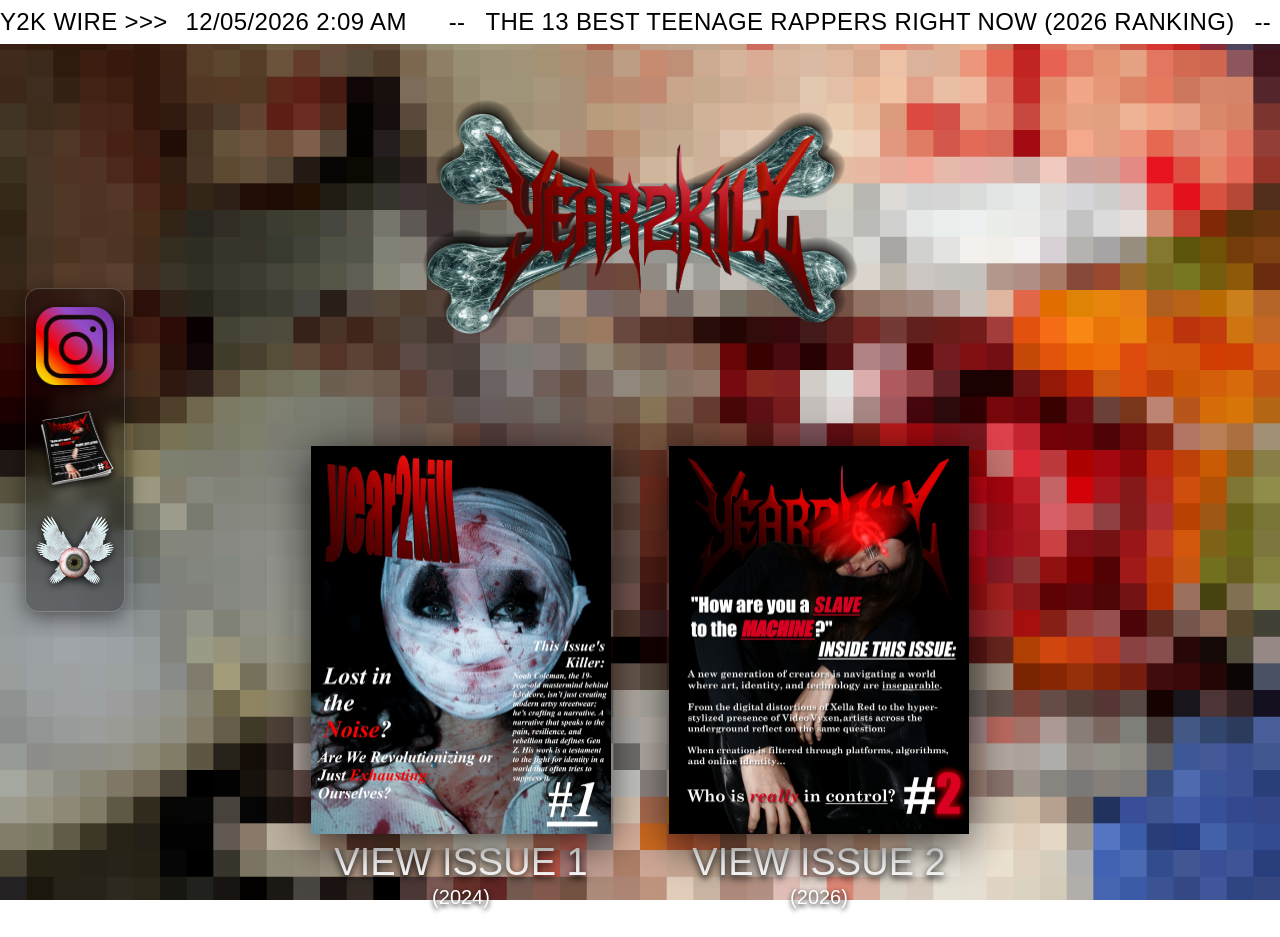
<file: index.html>
<!DOCTYPE html>
<html lang="en">
<head>
<meta charset="UTF-8">
<meta name="viewport" content="width=device-width,initial-scale=1,viewport-fit=cover">
<title>YEAR2KILL</title>
<link rel="icon" type="image/png" href="Y2K2.png">
<style>
*{box-sizing:border-box}html,body{margin:0;min-height:100%;font-family:Arial,Helvetica,sans-serif}body{background:url("Gore.png") no-repeat center center fixed;background-size:cover;min-height:100dvh;overflow:hidden}.y2k-wire{position:fixed;top:0;left:0;width:100%;height:44px;background:#fff;overflow:hidden;white-space:nowrap;z-index:50}.wire-track{height:100%;display:flex;align-items:center;width:max-content;will-change:transform;animation:wire-scroll 60s linear infinite}.wire-copy{display:inline-flex;align-items:center;flex-shrink:0}.wire-brand,.wire-time,.wire-story,.wire-separator{font-family:Impact,Haettenschweiler,"Arial Narrow Bold",sans-serif;font-size:24px;line-height:44px;color:#000;text-transform:uppercase;letter-spacing:.35px}.wire-brand{margin-right:18px}.wire-time{margin-right:22px}.wire-story{color:#000;text-decoration:none}.wire-story:hover{text-decoration:underline}.wire-separator{margin:0 20px}@keyframes wire-scroll{from{transform:translateX(-50%)}to{transform:translateX(0)}}.y2k-wire:hover .wire-track{animation-play-state:paused}@keyframes float{0%,100%{transform:translateY(0)}50%{transform:translateY(-15px)}}.home{min-height:100dvh;padding-top:66px;display:flex;flex-direction:column;align-items:center}.logo-wrap{height:210px;display:flex;align-items:flex-start;justify-content:center;padding-top:18px}.logo{width:520px;max-width:80vw;height:auto;animation:float 3s ease-in-out infinite;display:block;margin:0 auto}.sidebar{position:fixed;left:25px;top:50%;transform:translateY(-50%);width:100px;padding:18px 10px;background:rgba(0,0,0,.35);backdrop-filter:blur(6px);-webkit-backdrop-filter:blur(6px);border:1px solid rgba(255,255,255,.20);border-radius:14px;box-shadow:0 6px 20px rgba(0,0,0,.45);z-index:20}.nav{display:flex;flex-direction:column;align-items:center;gap:20px}.nav img{width:78px;height:78px;object-fit:contain;filter:drop-shadow(0 2px 4px rgba(0,0,0,.85));transition:.2s transform ease}.nav img:hover{transform:scale(1.08)}.issue-shelf{display:flex;justify-content:center;align-items:flex-start;gap:58px;margin-top:170px;padding:0 130px 28px}.issue-card{border:0;background:none;padding:0;color:#fff;display:flex;flex-direction:column;align-items:center;cursor:pointer;text-decoration:none}.issue-card img{width:min(300px,25vw);max-height:46vh;object-fit:contain;display:block;filter:drop-shadow(0 10px 22px rgba(0,0,0,.72));transition:.18s transform ease,.18s filter ease}.issue-card:hover img,.issue-card:focus-visible img{transform:translateY(-4px) scale(1.015);filter:drop-shadow(0 14px 28px rgba(0,0,0,.84))}.issue-title{margin-top:10px;font-family:Impact,Haettenschweiler,"Arial Narrow Bold",sans-serif;font-size:38px;line-height:.95;text-shadow:0 3px 7px #000}.issue-year{margin-top:6px;font-family:Impact,Haettenschweiler,"Arial Narrow Bold",sans-serif;font-size:20px;text-shadow:0 2px 5px #000}
.reader-modal{position:fixed;inset:0;z-index:100;display:none;align-items:center;justify-content:center;background:rgba(0,0,0,.75);opacity:0;transition:opacity 180ms ease}.reader-modal.open{display:flex}.reader-modal.visible{opacity:1}.reader-ui{width:100%;height:100%;display:grid;grid-template-rows:52px minmax(0,1fr) 58px;position:relative}.reader-top{display:flex;align-items:center;justify-content:flex-end;padding:6px 14px}.close-btn{width:44px;height:44px;border:0;background:rgba(0,0,0,.28);color:#fff;font:36px/1 Arial;cursor:pointer;border-radius:50%}.reader-stage{display:flex;align-items:center;justify-content:center;min-height:0;padding:4px 18px}.pages{display:flex;justify-content:center;align-items:center;max-width:94vw;max-height:calc(100dvh - 122px);filter:drop-shadow(0 18px 32px rgba(0,0,0,.58));transition:opacity 190ms ease,transform 190ms ease}.pages.changing{opacity:0;transform:translateX(var(--shift,0))}.page-wrap{position:relative;display:flex;align-items:center;justify-content:center;background:#111;overflow:hidden;line-height:0;isolation:isolate}.page-wrap.hidden{display:none}.page{display:block;background:transparent!important;border:0!important;outline:0!important;box-shadow:none!important;object-fit:contain;height:min(78dvh,calc(47vw * 11 / 8.5));width:auto;max-width:47vw;aspect-ratio:8.5/11;transform:translateZ(0)}.page.right{border:0!important}.page-error{position:absolute;inset:0;display:none;align-items:center;justify-content:center;text-align:center;padding:24px;background:#111;color:#fff;font:700 13px/1.4 Arial;letter-spacing:.8px}.page-wrap.error .page{visibility:hidden}.page-wrap.error .page-error{display:flex}.reader-controls{display:flex;justify-content:center;align-items:center;gap:10px;color:#fff;padding:0 12px}.reader-controls button{border:1px solid rgba(255,255,255,.35);background:rgba(0,0,0,.38);color:#fff;padding:9px 14px;cursor:pointer;font-weight:700}.reader-controls button:disabled{opacity:.35;cursor:default}.counter{min-width:110px;text-align:center;font:700 11px Arial;letter-spacing:1.1px}body.reader-open{overflow:hidden}body.reader-open .wire-track,body.reader-open .logo{animation-play-state:paused}
@media(max-width:700px){body{overflow:auto;background-attachment:scroll}.y2k-wire{height:38px}.wire-brand,.wire-time,.wire-story,.wire-separator{font-size:20px;line-height:38px}.wire-separator{margin:0 14px}.home{padding-top:52px;min-height:100dvh}.logo-wrap{height:138px;padding-top:10px}.logo{width:300px;max-width:72vw}.issue-shelf{width:100%;display:grid;grid-template-columns:minmax(0,1fr) minmax(0,1fr);gap:12px;padding:0 12px;margin-top:32px;align-items:start}.issue-card{min-width:0;width:100%}.issue-card img{width:100%;max-width:100%;max-height:none}.issue-title{font-size:clamp(17px,5vw,22px);margin-top:8px;white-space:nowrap}.issue-year{font-size:13px;margin-top:3px}.sidebar{position:relative;left:auto;top:auto;transform:none;width:auto;padding:8px 12px;margin:22px auto 26px;border-radius:12px}.nav{flex-direction:row;gap:18px}.nav img{width:52px;height:52px}.reader-ui{grid-template-rows:48px minmax(0,1fr) 56px}.reader-stage{padding:0 12px}.pages{max-width:100%;max-height:calc(100dvh - 108px)}.page-wrap.right-wrap{display:none!important}.page{height:auto;width:min(calc(100vw - 24px),calc((100dvh - 118px)*8.5/11));max-width:none;max-height:calc(100dvh - 118px)}.close-btn{width:42px;height:42px;font-size:32px}.reader-controls button{padding:9px 12px}.counter{min-width:82px}.reader-controls #fullBtn{display:none}}
@media(prefers-reduced-motion:reduce){.wire-track,.logo,.reader-modal,.pages{animation:none;transition:none}}
</style>
</head>
<body>
<div class="y2k-wire" aria-label="Y2K Wire live news ticker"><div class="wire-track" id="wireTrack"></div></div>
<main class="home">
  <div class="logo-wrap"><a href="index.html"><img class="logo" src="y2k2026.png" alt="YEAR2KILL"></a></div>
  <section class="issue-shelf" aria-label="YEAR2KILL issues">
    <button class="issue-card" data-issue="1"><img src="issue1-cover-web.jpg" alt="YEAR2KILL Issue 1"><span class="issue-title">VIEW ISSUE 1</span><span class="issue-year">(2024)</span></button>
    <button class="issue-card" data-issue="2"><img src="issue2-cover-web.jpg" alt="YEAR2KILL Issue 2"><span class="issue-title">VIEW ISSUE 2</span><span class="issue-year">(2026)</span></button>
  </section>
  <div class="sidebar"><div class="nav"><a href="https://instagram.com/year2kill.chi" target="_blank" rel="noopener noreferrer"><img src="instagram.png" alt="Instagram"></a><a href="index.html"><img src="Y2K2.png" alt="YEAR2KILL Archive"></a><a href="sarafim.html"><img src="Sarafim.png" alt="Sarafim"></a></div></div>
</main>
<div class="reader-modal" id="readerModal" aria-hidden="true" role="dialog" aria-modal="true" aria-label="YEAR2KILL zine reader">
  <div class="reader-ui">
    <div class="reader-top"><button class="close-btn" id="closeReader" aria-label="Close reader">×</button></div>
    <div class="reader-stage" id="readerStage">
      <div class="pages" id="pages">
        <div class="page-wrap left-wrap" id="leftWrap"><img class="page left" id="leftPage" alt="YEAR2KILL page"><div class="page-error">PAGE FAILED TO LOAD.</div></div>
        <div class="page-wrap right-wrap" id="rightWrap"><img class="page right" id="rightPage" alt="YEAR2KILL page"><div class="page-error">PAGE FAILED TO LOAD.</div></div>
      </div>
    </div>
    <div class="reader-controls"><button id="prevBtn" aria-label="Previous page">←</button><span class="counter" id="counter"></span><button id="nextBtn" aria-label="Next page">→</button><button id="fullBtn">FULLSCREEN</button></div>
  </div>
</div>
<script>
const track=document.getElementById('wireTrack');
const OFFLINE={stories:[{headline:'Y2K WIRE // LIVE FEED TEMPORARILY UNAVAILABLE',url:'#',source:'YEAR2KILL'}]};
function localDateTime(){const n=new Date(),d=new Intl.DateTimeFormat(undefined,{month:'2-digit',day:'2-digit',year:'numeric'}).format(n),t=new Intl.DateTimeFormat(undefined,{hour:'numeric',minute:'2-digit'}).format(n);return `${d} ${t}`}
function buildCopy(stories){const c=document.createElement('div');c.className='wire-copy';const b=document.createElement('span');b.className='wire-brand';b.textContent='Y2K WIRE >>>';c.appendChild(b);const tm=document.createElement('span');tm.className='wire-time live-time';tm.textContent=localDateTime();c.appendChild(tm);for(const s of stories){const sep=document.createElement('span');sep.className='wire-separator';sep.textContent='--';c.appendChild(sep);const a=document.createElement('a');a.className='wire-story';a.textContent=s.headline;a.href=s.url||'#';if(s.url&&s.url!=='#'){a.target='_blank';a.rel='noopener noreferrer'}c.appendChild(a)}return c}
function updateClock(){document.querySelectorAll('.live-time').forEach(e=>e.textContent=localDateTime())}
function adaptSpeed(){requestAnimationFrame(()=>{const c=track.querySelector('.wire-copy');if(c)track.style.animationDuration=`${Math.max(40,c.scrollWidth/(innerWidth<=700?76:92))}s`})}
function renderWire(d){const s=(d.stories||[]).filter(x=>x&&x.headline).slice(0,100);if(!s.length)s.push(...OFFLINE.stories);track.replaceChildren(buildCopy(s),buildCopy(s));updateClock();adaptSpeed()}
async function loadWire(){try{const r=await fetch(`wire.json?v=${Date.now()}`,{cache:'no-store'});renderWire(r.ok?await r.json():OFFLINE)}catch{renderWire(OFFLINE)}}
loadWire();setInterval(updateClock,30000);window.addEventListener('resize',adaptSpeed);
const ISSUES={1:{total:24,ext:'webp',folder:'issue-01/pages'},2:{total:60,ext:'webp',folder:'issue-02/pages'}};
const modal=document.getElementById('readerModal'),pages=document.getElementById('pages'),left=document.getElementById('leftPage'),right=document.getElementById('rightPage'),leftWrap=document.getElementById('leftWrap'),rightWrap=document.getElementById('rightWrap'),counter=document.getElementById('counter'),prevBtn=document.getElementById('prevBtn'),nextBtn=document.getElementById('nextBtn');
let activeIssue=1,pos=1,busy=false,downX=null;
const isMobile=()=>matchMedia('(max-width:700px)').matches;
function srcFor(n){const m=ISSUES[activeIssue];return `${m.folder}/page_${String(n).padStart(2,'0')}.${m.ext}`}
function showPage(img,wrap,n){const m=ISSUES[activeIssue];if(!n||n<1||n>m.total){wrap.classList.add('hidden');return}wrap.classList.remove('hidden','error');img.onload=()=>wrap.classList.remove('error');img.onerror=()=>wrap.classList.add('error');img.src=srcFor(n)}
function spread(){const t=ISSUES[activeIssue].total;if(isMobile())return[pos];if(pos===1||pos===t)return[pos];const l=pos%2===0?pos:pos-1;return[l,l+1]}
function preloadAround(){const t=ISSUES[activeIssue].total;for(let d=-2;d<=3;d++){const n=pos+d;if(n>=1&&n<=t){const im=new Image();im.src=srcFor(n)}}}
function renderReader(){const s=spread(),t=ISSUES[activeIssue].total;showPage(left,leftWrap,s[0]);if(s[1])showPage(right,rightWrap,s[1]);else rightWrap.classList.add('hidden');counter.textContent=s.length===1?`${String(s[0]).padStart(2,'0')} / ${t}`:`${String(s[0]).padStart(2,'0')}–${String(s[1]).padStart(2,'0')} / ${t}`;prevBtn.disabled=s[0]<=1;nextBtn.disabled=s[s.length-1]>=t;preloadAround()}
function openReader(i){activeIssue=+i;pos=1;renderReader();modal.classList.add('open');requestAnimationFrame(()=>modal.classList.add('visible'));modal.setAttribute('aria-hidden','false');document.body.classList.add('reader-open');document.getElementById('closeReader').focus()}
function closeReader(){modal.classList.remove('visible');setTimeout(()=>modal.classList.remove('open'),180);modal.setAttribute('aria-hidden','true');document.body.classList.remove('reader-open')}
function nextPos(dir){const t=ISSUES[activeIssue].total;if(isMobile())return Math.max(1,Math.min(t,pos+dir));if(pos===1&&dir>0)return 2;if(pos===t&&dir<0)return Math.max(1,t-2);return Math.max(1,Math.min(t,pos+dir*2))}
function step(dir){if(busy)return;const np=nextPos(dir);if(np===pos)return;busy=true;pages.style.setProperty('--shift',dir>0?'-5px':'5px');pages.classList.add('changing');setTimeout(()=>{pos=np;renderReader();pages.style.setProperty('--shift',dir>0?'5px':'-5px');requestAnimationFrame(()=>{pages.classList.remove('changing');pages.style.setProperty('--shift','0');busy=false})},130)}
document.querySelectorAll('.issue-card').forEach(b=>b.addEventListener('click',()=>openReader(b.dataset.issue)));
document.getElementById('closeReader').addEventListener('click',closeReader);nextBtn.addEventListener('click',()=>step(1));prevBtn.addEventListener('click',()=>step(-1));
document.getElementById('fullBtn').addEventListener('click',async()=>{try{if(!document.fullscreenElement)await modal.requestFullscreen();else await document.exitFullscreen()}catch{}});
document.addEventListener('keydown',e=>{if(!modal.classList.contains('open'))return;if(e.key==='Escape')closeReader();else if(e.key==='ArrowRight')step(1);else if(e.key==='ArrowLeft')step(-1)});
document.getElementById('readerStage').addEventListener('pointerdown',e=>downX=e.clientX);document.getElementById('readerStage').addEventListener('pointerup',e=>{if(downX==null)return;const d=e.clientX-downX;downX=null;if(Math.abs(d)>45)(d<0?step(1):step(-1))});
matchMedia('(max-width:700px)').addEventListener?.('change',()=>{if(modal.classList.contains('open'))renderReader()});
</script>
</body>
</html>
</file>
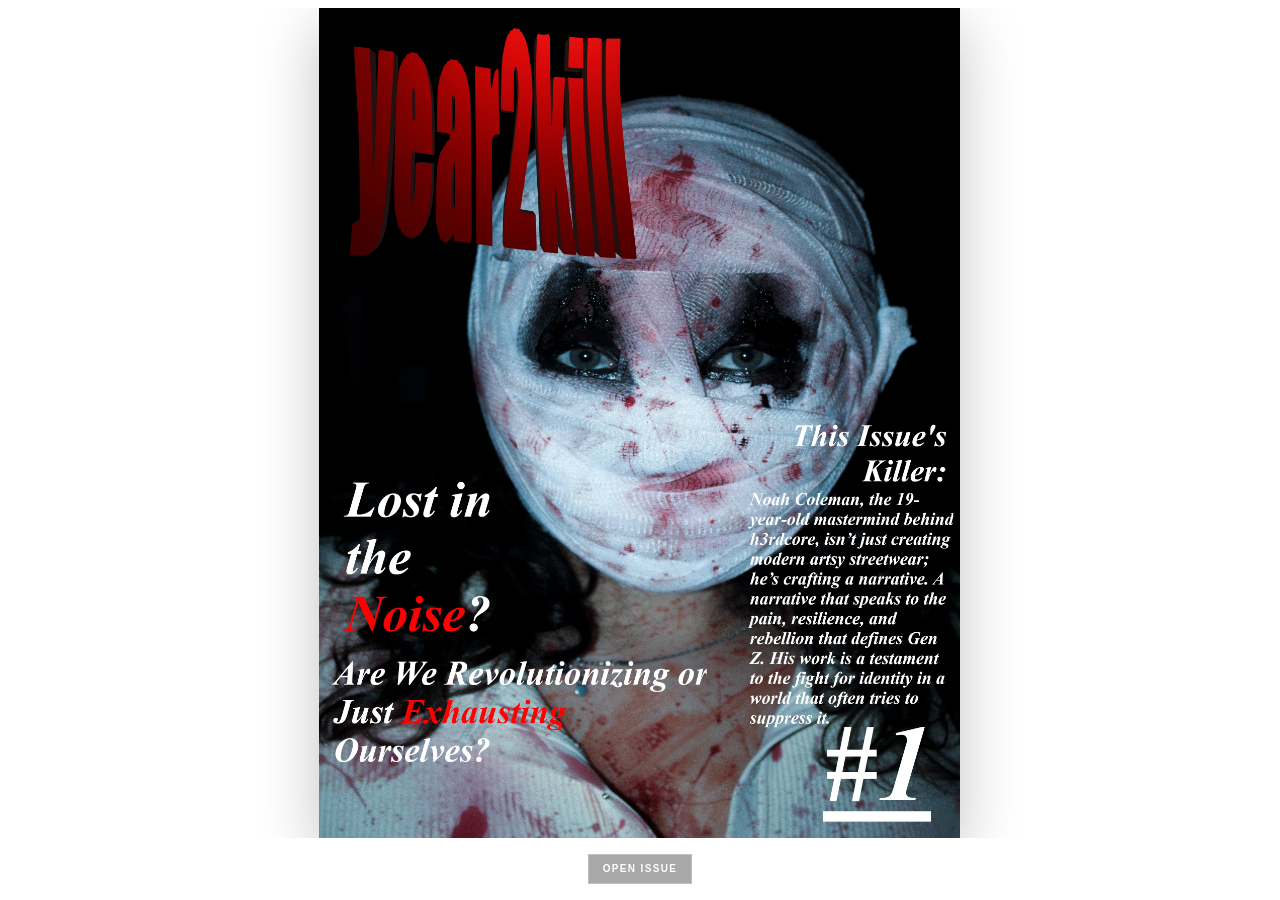
<file: issue-01/index.html>
<!doctype html>
<html lang="en">
<head>
<meta charset="utf-8">
<meta name="viewport" content="width=device-width,initial-scale=1,viewport-fit=cover">
<title>YEAR2KILL Issue 01</title>
<link rel="stylesheet" href="reader.css">
</head>
<body>
<main class="reader" id="reader">
  <section class="stage" id="stage" aria-label="YEAR2KILL Issue 01 reader">
    <div class="book-shell" id="bookShell">
      <div class="single-view" id="singleView"><img id="singlePage" alt="YEAR2KILL page"></div>
      <div class="spread-view" id="spreadView" hidden><img id="leftPage" alt="YEAR2KILL left page"><img id="rightPage" alt="YEAR2KILL right page"></div>
    </div>
  </section>
  <nav class="controls" aria-label="Reader controls">
    <button id="openButton">OPEN ISSUE</button>
    <div id="readingControls" hidden><button id="prevButton" aria-label="Previous">←</button><span id="counter">01 / 24</span><button id="nextButton" aria-label="Next">→</button><button id="fullButton">FULLSCREEN</button></div>
  </nav>
</main>
<script src="reader.js"></script>
</body>
</html>
</file>
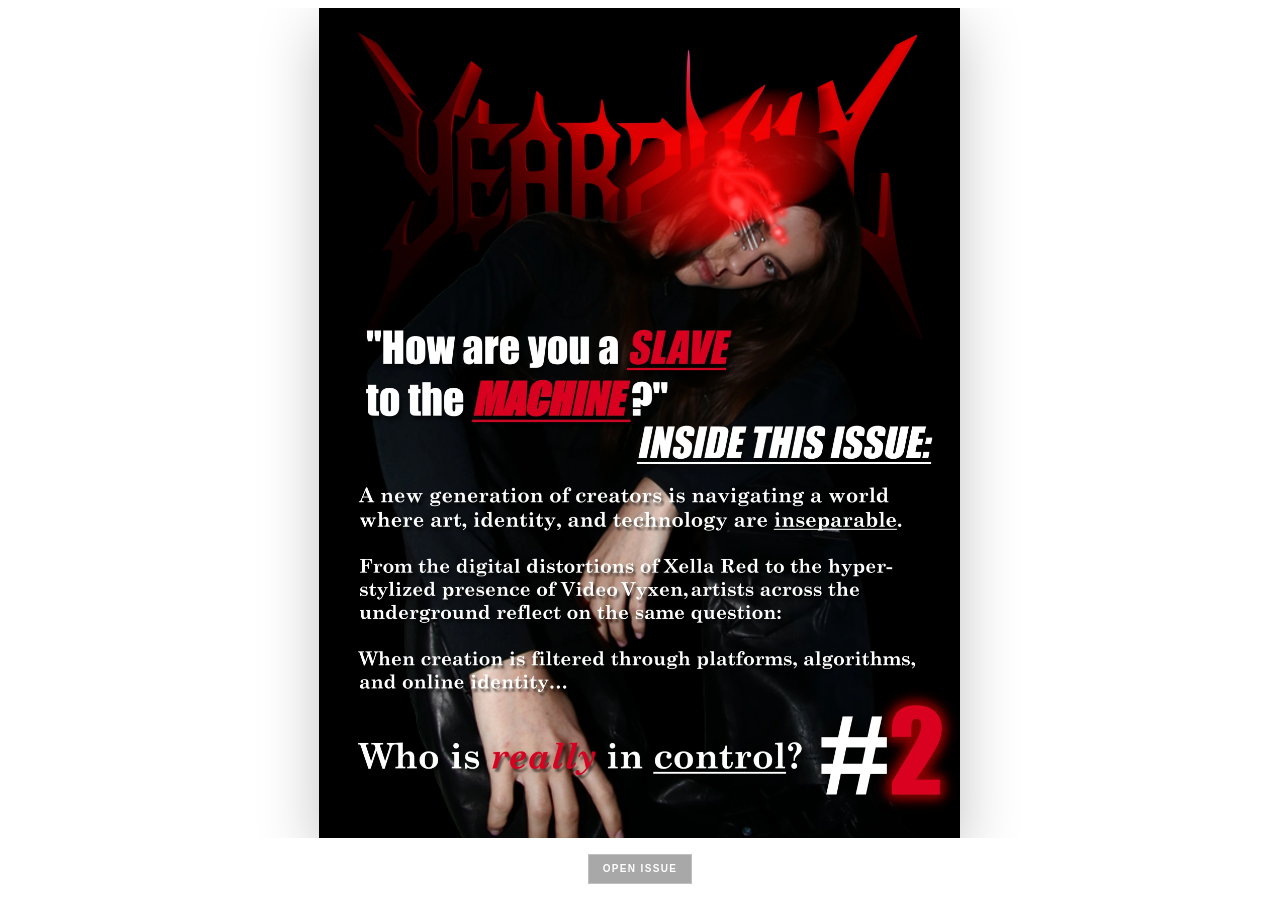
<file: issue-02/index.html>
<!doctype html>
<html lang="en">
<head>
<meta charset="utf-8">
<meta name="viewport" content="width=device-width,initial-scale=1,viewport-fit=cover">
<title>YEAR2KILL Issue 02</title>
<link rel="stylesheet" href="reader.css">
</head>
<body>
<main class="reader" id="reader">
  <section class="stage" id="stage" aria-label="YEAR2KILL Issue 02 reader">
    <div class="book-shell" id="bookShell">
      <div class="single-view" id="singleView"><img id="singlePage" alt="YEAR2KILL page"></div>
      <div class="spread-view" id="spreadView" hidden><img id="leftPage" alt="YEAR2KILL left page"><img id="rightPage" alt="YEAR2KILL right page"></div>
    </div>
  </section>
  <nav class="controls" aria-label="Reader controls">
    <button id="openButton">OPEN ISSUE</button>
    <div id="readingControls" hidden><button id="prevButton" aria-label="Previous">←</button><span id="counter">01 / 60</span><button id="nextButton" aria-label="Next">→</button><button id="fullButton">FULLSCREEN</button></div>
  </nav>
</main>
<script src="reader.js"></script>
</body>
</html>
</file>
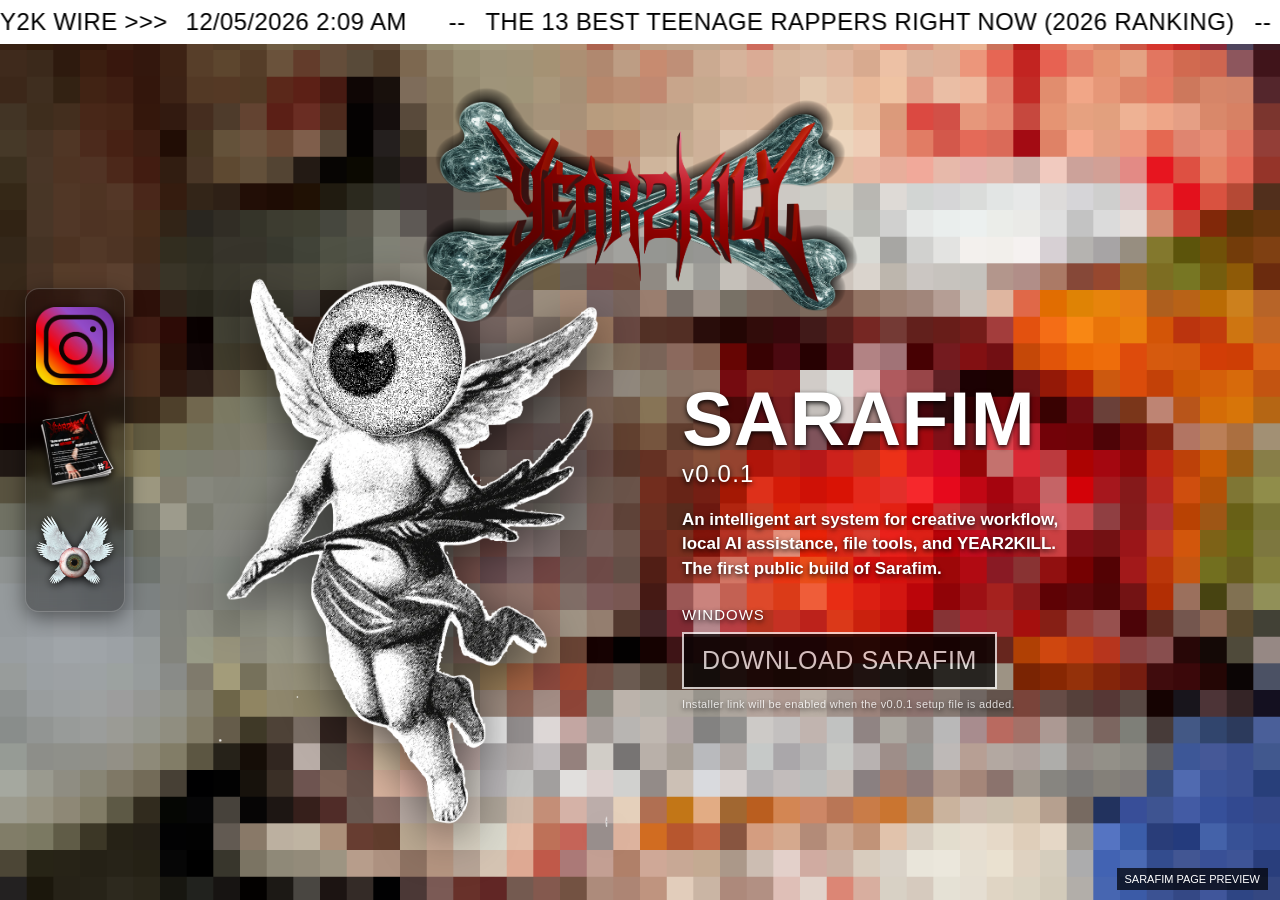
<file: sarafim-preview.html>
<!DOCTYPE html>
<html lang="en">
<head>
<meta charset="UTF-8">
<meta name="viewport" content="width=device-width,initial-scale=1,viewport-fit=cover">
<title>SARAFIM — v0.0.1 Preview</title>
<link rel="icon" type="image/png" href="Y2K2.png">
<style>
*{box-sizing:border-box}html,body{margin:0;min-height:100%;font-family:Arial,Helvetica,sans-serif}body{background:url("Gore.png") no-repeat center center fixed;background-size:cover;min-height:100dvh;overflow:hidden}.y2k-wire{position:fixed;top:0;left:0;width:100%;height:44px;background:#fff;overflow:hidden;white-space:nowrap;z-index:50}.wire-track{height:100%;display:flex;align-items:center;width:max-content;will-change:transform;animation:wire-scroll 60s linear infinite}.wire-copy{display:inline-flex;align-items:center;flex-shrink:0}.wire-brand,.wire-time,.wire-story,.wire-separator{font-family:Impact,Haettenschweiler,"Arial Narrow Bold",sans-serif;font-size:24px;line-height:44px;color:#000;text-transform:uppercase;letter-spacing:.35px}.wire-brand{margin-right:18px}.wire-time{margin-right:22px}.wire-story{color:#000;text-decoration:none}.wire-story:hover{text-decoration:underline}.wire-separator{margin:0 20px}@keyframes wire-scroll{from{transform:translateX(-50%)}to{transform:translateX(0)}}.y2k-wire:hover .wire-track{animation-play-state:paused}@keyframes float{0%,100%{transform:translateY(0)}50%{transform:translateY(-15px)}}.logo{width:520px;max-width:80vw;height:auto;animation:float 3s ease-in-out infinite;display:block;margin:0 auto}.logo-wrap{position:fixed;top:72px;left:50%;transform:translateX(-50%);z-index:5}.sidebar{position:fixed;left:25px;top:50%;transform:translateY(-50%);width:100px;padding:18px 10px;background:rgba(0,0,0,.35);backdrop-filter:blur(6px);-webkit-backdrop-filter:blur(6px);border:1px solid rgba(255,255,255,.20);border-radius:14px;box-shadow:0 6px 20px rgba(0,0,0,.45);z-index:20}.nav{display:flex;flex-direction:column;align-items:center;gap:20px}.nav img{width:78px;height:78px;object-fit:contain;filter:drop-shadow(0 2px 4px rgba(0,0,0,.85))}.sarafim-stage{min-height:100dvh;padding:240px 120px 45px 150px;display:flex;align-items:center;justify-content:center}.sarafim-content{display:flex;align-items:center;justify-content:center;gap:54px;width:min(1050px,78vw)}.sarafim-art{width:min(430px,37vw);max-height:62vh;object-fit:contain;display:block;filter:drop-shadow(0 12px 24px rgba(0,0,0,.6))}.sarafim-copy{width:min(430px,38vw);color:#fff;text-shadow:0 2px 5px rgba(0,0,0,.9)}.sarafim-copy h1{font-family:Impact,Haettenschweiler,"Arial Narrow Bold",sans-serif;font-size:clamp(54px,6vw,88px);line-height:.86;letter-spacing:.5px;margin:0 0 9px;text-transform:uppercase}.version{font-family:Impact,Haettenschweiler,"Arial Narrow Bold",sans-serif;font-size:24px;letter-spacing:1.2px;margin:0 0 20px}.description{font-size:17px;line-height:1.45;max-width:390px;margin:0 0 25px;font-weight:600}.platform{font-family:Impact,Haettenschweiler,"Arial Narrow Bold",sans-serif;font-size:15px;letter-spacing:1px;margin-bottom:9px}.download{display:inline-block;border:2px solid #fff;background:#000;color:#fff;text-decoration:none;font-family:Impact,Haettenschweiler,"Arial Narrow Bold",sans-serif;font-size:25px;letter-spacing:.6px;padding:12px 18px;cursor:default}.download.pending{opacity:.72}.note{font-size:11px;margin-top:9px;opacity:.78;letter-spacing:.35px}.preview-label{position:fixed;right:12px;bottom:10px;color:#fff;background:rgba(0,0,0,.7);padding:5px 8px;font-size:11px;z-index:30}
@media(max-width:700px){body{overflow:auto;background-attachment:scroll}.y2k-wire{height:38px}.wire-brand,.wire-time,.wire-story,.wire-separator{font-size:20px;line-height:38px}.wire-separator{margin:0 14px}.logo-wrap{position:relative;top:auto;left:auto;transform:none;padding-top:62px}.logo{width:300px;max-width:72vw}.sarafim-stage{padding:22px 18px 34px;min-height:auto}.sarafim-content{width:100%;display:flex;flex-direction:column;gap:18px}.sarafim-art{width:min(72vw,360px);max-height:none}.sarafim-copy{width:min(88vw,420px);text-align:center}.sarafim-copy h1{font-size:58px}.version{font-size:21px;margin-bottom:15px}.description{font-size:15px;line-height:1.4;margin-left:auto;margin-right:auto}.download{font-size:22px}.sidebar{position:relative;left:auto;top:auto;transform:none;width:auto;padding:8px 12px;margin:12px auto 24px;display:table}.nav{flex-direction:row;gap:18px}.nav img{width:52px;height:52px}.preview-label{display:none}}
@media(prefers-reduced-motion:reduce){.wire-track,.logo{animation:none}}
</style>
</head>
<body>
<div class="y2k-wire" aria-label="Y2K Wire live news ticker"><div class="wire-track" id="wireTrack"></div></div>
<div class="logo-wrap"><a href="index.html"><img class="logo" src="y2k2026.png" alt="YEAR2KILL"></a></div>
<main class="sarafim-stage">
  <section class="sarafim-content" aria-label="Sarafim v0.0.1">
    <img class="sarafim-art" src="angel2.png" alt="Sarafim v0.0.1 official angel icon">
    <div class="sarafim-copy">
      <h1>SARAFIM</h1>
      <div class="version">v0.0.1</div>
      <p class="description">An intelligent art system for creative workflow, local AI assistance, file tools, and YEAR2KILL. The first public build of Sarafim.</p>
      <div class="platform">WINDOWS</div>
      <span class="download pending">DOWNLOAD SARAFIM</span>
      <div class="note">Installer link will be enabled when the v0.0.1 setup file is added.</div>
    </div>
  </section>
</main>
<div class="sidebar"><div class="nav"><a href="https://instagram.com/year2kill.chi" target="_blank" rel="noopener noreferrer"><img src="instagram.png" alt="Instagram"></a><a href="index.html"><img src="Y2K2.png" alt="YEAR2KILL"></a><a href="sarafim.html"><img src="Sarafim.png" alt="Sarafim"></a></div></div>
<div class="preview-label">SARAFIM PAGE PREVIEW</div>
<script>
const track=document.getElementById('wireTrack');const OFFLINE={stories:[{headline:'Y2K WIRE // LIVE FEED TEMPORARILY UNAVAILABLE',url:'#'}]};function localDateTime(){const n=new Date(),d=new Intl.DateTimeFormat(undefined,{month:'2-digit',day:'2-digit',year:'numeric'}).format(n),t=new Intl.DateTimeFormat(undefined,{hour:'numeric',minute:'2-digit'}).format(n);return `${d} ${t}`}function buildCopy(stories){const c=document.createElement('div');c.className='wire-copy';const b=document.createElement('span');b.className='wire-brand';b.textContent='Y2K WIRE >>>';c.appendChild(b);const tm=document.createElement('span');tm.className='wire-time live-time';tm.textContent=localDateTime();c.appendChild(tm);for(const s of stories){const sep=document.createElement('span');sep.className='wire-separator';sep.textContent='--';c.appendChild(sep);const a=document.createElement('a');a.className='wire-story';a.textContent=s.headline;a.href=s.url||'#';if(s.url&&s.url!=='#'){a.target='_blank';a.rel='noopener noreferrer'}c.appendChild(a)}return c}function updateClock(){document.querySelectorAll('.live-time').forEach(e=>e.textContent=localDateTime())}function adaptSpeed(){requestAnimationFrame(()=>{const c=track.querySelector('.wire-copy');if(c)track.style.animationDuration=`${Math.max(40,c.scrollWidth/(innerWidth<=700?76:92))}s`})}function renderWire(d){const s=(d.stories||[]).filter(x=>x&&x.headline).slice(0,100);if(!s.length)s.push(...OFFLINE.stories);track.replaceChildren(buildCopy(s),buildCopy(s));updateClock();adaptSpeed()}async function loadWire(){try{const r=await fetch(`wire.json?v=${Date.now()}`,{cache:'no-store'});renderWire(r.ok?await r.json():OFFLINE)}catch{renderWire(OFFLINE)}}loadWire();setInterval(updateClock,30000);window.addEventListener('resize',adaptSpeed);
</script>
</body>
</html>
</file>
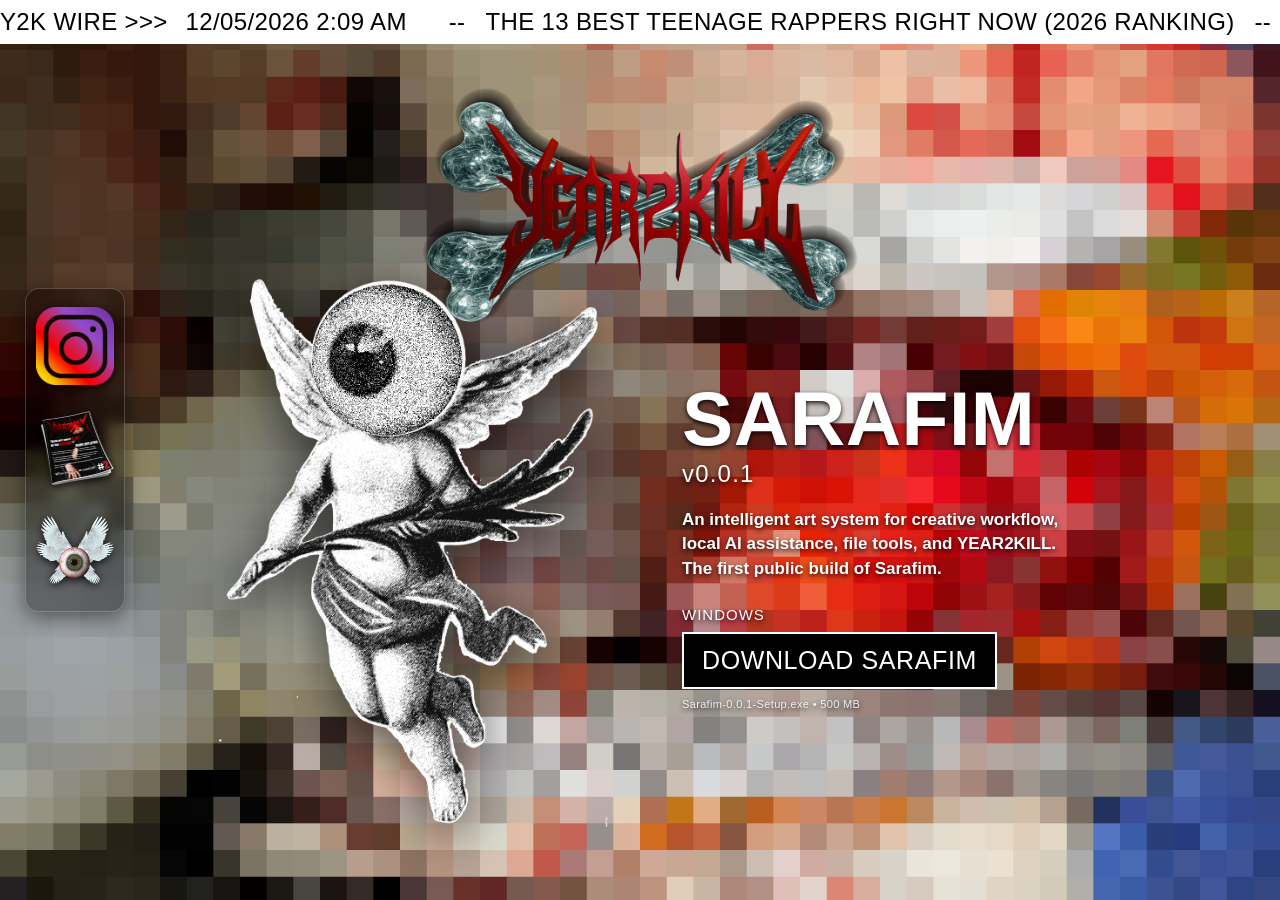
<file: sarafim.html>
<!DOCTYPE html>
<html lang="en">
<head>
<meta charset="UTF-8">
<meta name="viewport" content="width=device-width,initial-scale=1,viewport-fit=cover">
<title>SARAFIM v0.0.1</title>
<link rel="icon" type="image/png" href="Y2K2.png">
<style>
*{box-sizing:border-box}html,body{margin:0;min-height:100%;font-family:Arial,Helvetica,sans-serif}body{background:url("Gore.png") no-repeat center center fixed;background-size:cover;min-height:100dvh;overflow:hidden}.y2k-wire{position:fixed;top:0;left:0;width:100%;height:44px;background:#fff;overflow:hidden;white-space:nowrap;z-index:50}.wire-track{height:100%;display:flex;align-items:center;width:max-content;will-change:transform;animation:wire-scroll 60s linear infinite}.wire-copy{display:inline-flex;align-items:center;flex-shrink:0}.wire-brand,.wire-time,.wire-story,.wire-separator{font-family:Impact,Haettenschweiler,"Arial Narrow Bold",sans-serif;font-size:24px;line-height:44px;color:#000;text-transform:uppercase;letter-spacing:.35px}.wire-brand{margin-right:18px}.wire-time{margin-right:22px}.wire-story{color:#000;text-decoration:none}.wire-story:hover{text-decoration:underline}.wire-separator{margin:0 20px}@keyframes wire-scroll{from{transform:translateX(-50%)}to{transform:translateX(0)}}.y2k-wire:hover .wire-track{animation-play-state:paused}@keyframes float{0%,100%{transform:translateY(0)}50%{transform:translateY(-15px)}}.logo{width:520px;max-width:80vw;height:auto;animation:float 3s ease-in-out infinite;display:block;margin:0 auto}.logo-wrap{position:fixed;top:72px;left:50%;transform:translateX(-50%);z-index:5}.sidebar{position:fixed;left:25px;top:50%;transform:translateY(-50%);width:100px;padding:18px 10px;background:rgba(0,0,0,.35);backdrop-filter:blur(6px);-webkit-backdrop-filter:blur(6px);border:1px solid rgba(255,255,255,.20);border-radius:14px;box-shadow:0 6px 20px rgba(0,0,0,.45);z-index:20}.nav{display:flex;flex-direction:column;align-items:center;gap:20px}.nav img{width:78px;height:78px;object-fit:contain;filter:drop-shadow(0 2px 4px rgba(0,0,0,.85))}.sarafim-stage{min-height:100dvh;padding:240px 120px 45px 150px;display:flex;align-items:center;justify-content:center}.sarafim-content{display:flex;align-items:center;justify-content:center;gap:54px;width:min(1050px,78vw)}.sarafim-art{width:min(430px,37vw);max-height:62vh;object-fit:contain;display:block;filter:drop-shadow(0 12px 24px rgba(0,0,0,.6))}.sarafim-copy{width:min(430px,38vw);color:#fff;text-shadow:0 2px 5px rgba(0,0,0,.9)}.sarafim-copy h1{font-family:Impact,Haettenschweiler,"Arial Narrow Bold",sans-serif;font-size:clamp(54px,6vw,88px);line-height:.86;letter-spacing:.5px;margin:0 0 9px;text-transform:uppercase}.version{font-family:Impact,Haettenschweiler,"Arial Narrow Bold",sans-serif;font-size:24px;letter-spacing:1.2px;margin:0 0 20px}.description{font-size:17px;line-height:1.45;max-width:390px;margin:0 0 25px;font-weight:600}.platform{font-family:Impact,Haettenschweiler,"Arial Narrow Bold",sans-serif;font-size:15px;letter-spacing:1px;margin-bottom:9px}.download{display:inline-block;border:2px solid #fff;background:#000;color:#fff;text-decoration:none;font-family:Impact,Haettenschweiler,"Arial Narrow Bold",sans-serif;font-size:25px;letter-spacing:.6px;padding:12px 18px;cursor:pointer}.note{font-size:11px;margin-top:9px;opacity:.82;letter-spacing:.35px}
@media(max-width:700px){body{overflow:auto;background-attachment:scroll}.y2k-wire{height:38px}.wire-brand,.wire-time,.wire-story,.wire-separator{font-size:20px;line-height:38px}.wire-separator{margin:0 14px}.logo-wrap{position:relative;top:auto;left:auto;transform:none;padding-top:62px}.logo{width:300px;max-width:72vw}.sarafim-stage{padding:22px 18px 34px;min-height:auto}.sarafim-content{width:100%;display:flex;flex-direction:column;gap:18px}.sarafim-art{width:min(72vw,360px);max-height:none}.sarafim-copy{width:min(88vw,420px);text-align:center}.sarafim-copy h1{font-size:58px}.version{font-size:21px;margin-bottom:15px}.description{font-size:15px;line-height:1.4;margin-left:auto;margin-right:auto}.download{font-size:22px}.sidebar{position:relative;left:auto;top:auto;transform:none;width:auto;padding:8px 12px;margin:12px auto 24px;display:table}.nav{flex-direction:row;gap:18px}.nav img{width:52px;height:52px}}
@media(prefers-reduced-motion:reduce){.wire-track,.logo{animation:none}}
</style>
</head>
<body>
<div class="y2k-wire" aria-label="Y2K Wire live news ticker"><div class="wire-track" id="wireTrack"></div></div>
<div class="logo-wrap"><a href="index.html"><img class="logo" src="y2k2026.png" alt="YEAR2KILL"></a></div>
<main class="sarafim-stage">
  <section class="sarafim-content" aria-label="Sarafim v0.0.1">
    <img class="sarafim-art" src="angel2.png" alt="Sarafim v0.0.1 official angel icon">
    <div class="sarafim-copy">
      <h1>SARAFIM</h1>
      <div class="version">v0.0.1</div>
      <p class="description">An intelligent art system for creative workflow, local AI assistance, file tools, and YEAR2KILL. The first public build of Sarafim.</p>
      <div class="platform">WINDOWS</div>
      <a class="download" href="https://github.com/year2kill/year2kill2026/releases/download/v.0.0.1/Sarafim-0.0.1-Setup.exe">DOWNLOAD SARAFIM</a>
      <div class="note">Sarafim-0.0.1-Setup.exe • 500 MB</div>
    </div>
  </section>
</main>
<div class="sidebar"><div class="nav"><a href="https://instagram.com/year2kill.chi" target="_blank" rel="noopener noreferrer"><img src="instagram.png" alt="Instagram"></a><a href="index.html"><img src="Y2K2.png" alt="YEAR2KILL"></a><a href="sarafim.html"><img src="Sarafim.png" alt="Sarafim"></a></div></div>
<script>
const track=document.getElementById('wireTrack');const OFFLINE={stories:[{headline:'Y2K WIRE // LIVE FEED TEMPORARILY UNAVAILABLE',url:'#'}]};function localDateTime(){const n=new Date(),d=new Intl.DateTimeFormat(undefined,{month:'2-digit',day:'2-digit',year:'numeric'}).format(n),t=new Intl.DateTimeFormat(undefined,{hour:'numeric',minute:'2-digit'}).format(n);return `${d} ${t}`}function buildCopy(stories){const c=document.createElement('div');c.className='wire-copy';const b=document.createElement('span');b.className='wire-brand';b.textContent='Y2K WIRE >>>';c.appendChild(b);const tm=document.createElement('span');tm.className='wire-time live-time';tm.textContent=localDateTime();c.appendChild(tm);for(const s of stories){const sep=document.createElement('span');sep.className='wire-separator';sep.textContent='--';c.appendChild(sep);const a=document.createElement('a');a.className='wire-story';a.textContent=s.headline;a.href=s.url||'#';if(s.url&&s.url!=='#'){a.target='_blank';a.rel='noopener noreferrer'}c.appendChild(a)}return c}function updateClock(){document.querySelectorAll('.live-time').forEach(e=>e.textContent=localDateTime())}function adaptSpeed(){requestAnimationFrame(()=>{const c=track.querySelector('.wire-copy');if(c)track.style.animationDuration=`${Math.max(40,c.scrollWidth/(innerWidth<=700?76:92))}s`})}function renderWire(d){const s=(d.stories||[]).filter(x=>x&&x.headline).slice(0,100);if(!s.length)s.push(...OFFLINE.stories);track.replaceChildren(buildCopy(s),buildCopy(s));updateClock();adaptSpeed()}async function loadWire(){try{const r=await fetch(`wire.json?v=${Date.now()}`,{cache:'no-store'});renderWire(r.ok?await r.json():OFFLINE)}catch{renderWire(OFFLINE)}}loadWire();setInterval(updateClock,30000);window.addEventListener('resize',adaptSpeed);
</script>
</body>
</html>
</file>
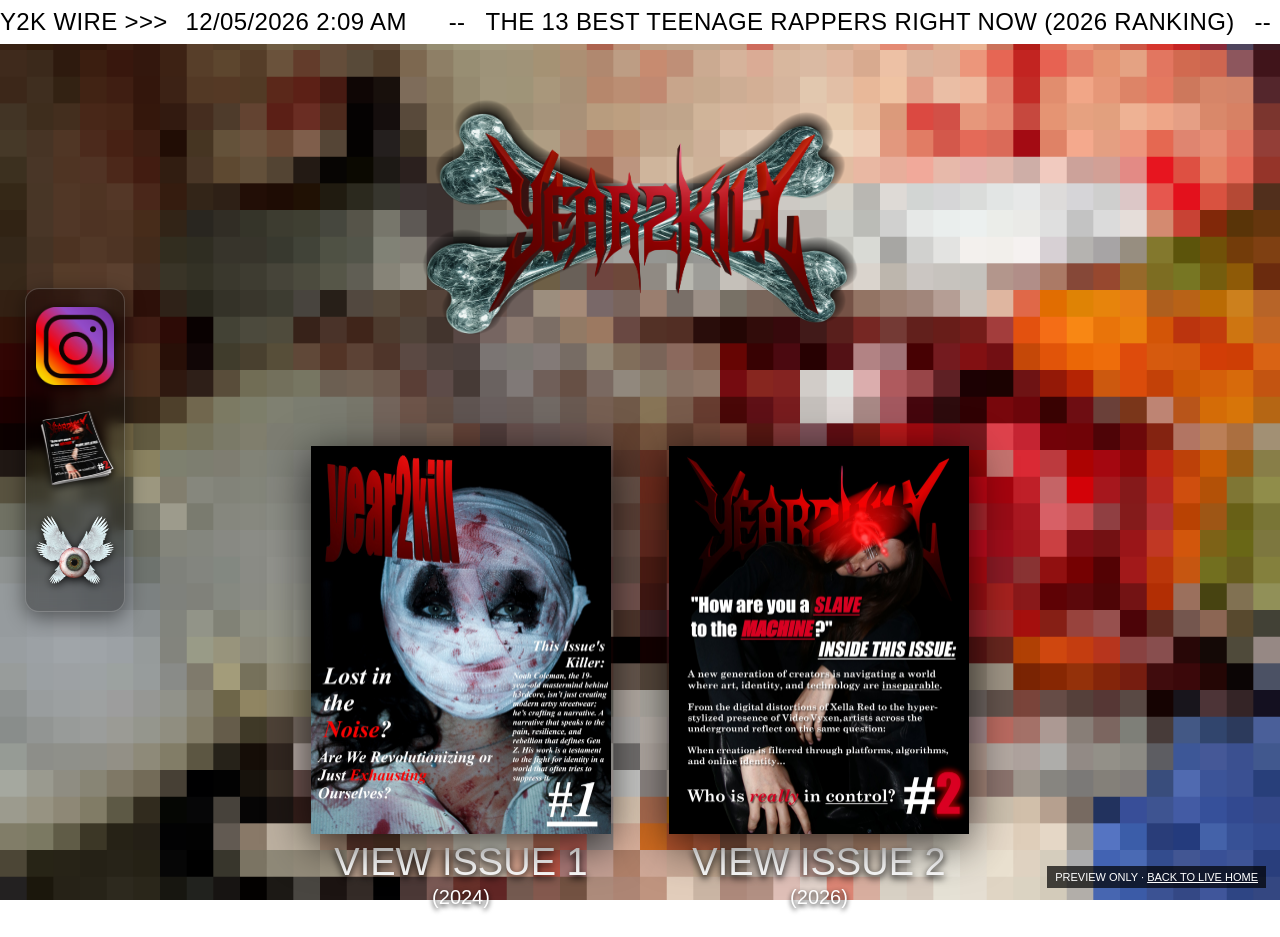
<file: zine-preview.html>
<!DOCTYPE html>
<html lang="en">
<head>
<meta charset="UTF-8">
<meta name="viewport" content="width=device-width,initial-scale=1,viewport-fit=cover">
<title>YEAR2KILL — Zine Preview</title>
<link rel="icon" type="image/png" href="Y2K2.png">
<style>
*{box-sizing:border-box}html,body{margin:0;min-height:100%;font-family:Arial,Helvetica,sans-serif}body{background:url("Gore.png") no-repeat center center fixed;background-size:cover;min-height:100dvh;overflow:hidden}.y2k-wire{position:fixed;top:0;left:0;width:100%;height:44px;background:#fff;overflow:hidden;white-space:nowrap;z-index:50}.wire-track{height:100%;display:flex;align-items:center;width:max-content;will-change:transform;animation:wire-scroll 60s linear infinite}.wire-copy{display:inline-flex;align-items:center;flex-shrink:0}.wire-brand,.wire-time,.wire-story,.wire-separator{font-family:Impact,Haettenschweiler,"Arial Narrow Bold",sans-serif;font-size:24px;line-height:44px;color:#000;text-transform:uppercase;letter-spacing:.35px}.wire-brand{margin-right:18px}.wire-time{margin-right:22px}.wire-story{color:#000;text-decoration:none}.wire-story:hover{text-decoration:underline}.wire-separator{margin:0 20px}@keyframes wire-scroll{from{transform:translateX(-50%)}to{transform:translateX(0)}}.y2k-wire:hover .wire-track{animation-play-state:paused}@keyframes float{0%,100%{transform:translateY(0)}50%{transform:translateY(-15px)}}.home{min-height:100dvh;padding-top:66px;display:flex;flex-direction:column;align-items:center}.logo-wrap{height:210px;display:flex;align-items:flex-start;justify-content:center;padding-top:18px}.logo{width:520px;max-width:80vw;height:auto;animation:float 3s ease-in-out infinite;display:block;margin:0 auto}.sidebar{position:fixed;left:25px;top:50%;transform:translateY(-50%);width:100px;padding:18px 10px;background:rgba(0,0,0,.35);backdrop-filter:blur(6px);-webkit-backdrop-filter:blur(6px);border:1px solid rgba(255,255,255,.20);border-radius:14px;box-shadow:0 6px 20px rgba(0,0,0,.45);z-index:20}.nav{display:flex;flex-direction:column;align-items:center;gap:20px}.nav img{width:78px;height:78px;object-fit:contain;filter:drop-shadow(0 2px 4px rgba(0,0,0,.85));transition:.2s transform ease}.nav img:hover{transform:scale(1.08)}.issue-shelf{display:flex;justify-content:center;align-items:flex-start;gap:58px;margin-top:170px;padding:0 130px 28px}.issue-card{border:0;background:none;padding:0;color:#fff;display:flex;flex-direction:column;align-items:center;cursor:pointer;text-decoration:none}.issue-card img{width:min(300px,25vw);max-height:46vh;object-fit:contain;display:block;filter:drop-shadow(0 10px 22px rgba(0,0,0,.72));transition:.18s transform ease,.18s filter ease}.issue-card:hover img,.issue-card:focus-visible img{transform:translateY(-4px) scale(1.015);filter:drop-shadow(0 14px 28px rgba(0,0,0,.84))}.issue-title{margin-top:10px;font-family:Impact,Haettenschweiler,"Arial Narrow Bold",sans-serif;font-size:38px;line-height:.95;text-shadow:0 3px 7px #000}.issue-year{margin-top:6px;font-family:Impact,Haettenschweiler,"Arial Narrow Bold",sans-serif;font-size:20px;text-shadow:0 2px 5px #000}.preview-tag{position:fixed;right:14px;bottom:12px;z-index:25;font-size:11px;color:#fff;background:rgba(0,0,0,.7);padding:5px 8px}.preview-tag a{color:#fff}
.reader-modal{position:fixed;inset:0;z-index:100;display:none;align-items:center;justify-content:center;background:rgba(0,0,0,.75);opacity:0;transition:opacity 180ms ease}.reader-modal.open{display:flex}.reader-modal.visible{opacity:1}.reader-ui{width:100%;height:100%;display:grid;grid-template-rows:52px minmax(0,1fr) 58px;position:relative}.reader-top{display:flex;align-items:center;justify-content:flex-end;padding:6px 14px}.close-btn{width:44px;height:44px;border:0;background:rgba(0,0,0,.28);color:#fff;font:36px/1 Arial;cursor:pointer;border-radius:50%}.reader-stage{display:flex;align-items:center;justify-content:center;min-height:0;padding:4px 18px}.pages{display:flex;justify-content:center;align-items:center;max-width:94vw;max-height:calc(100dvh - 122px);filter:drop-shadow(0 18px 32px rgba(0,0,0,.58));transition:opacity 190ms ease,transform 190ms ease}.pages.changing{opacity:0;transform:translateX(var(--shift,0))}.page-wrap{position:relative;display:flex;align-items:center;justify-content:center;background:#111;overflow:hidden;line-height:0;isolation:isolate}.page-wrap.hidden{display:none}.page{display:block;background:transparent!important;border:0!important;outline:0!important;box-shadow:none!important;object-fit:contain;height:min(78dvh,calc(47vw * 11 / 8.5));width:auto;max-width:47vw;aspect-ratio:8.5/11;transform:translateZ(0)}.page.right{border:0!important}.page-error{position:absolute;inset:0;display:none;align-items:center;justify-content:center;text-align:center;padding:24px;background:#111;color:#fff;font:700 13px/1.4 Arial;letter-spacing:.8px}.page-wrap.error .page{visibility:hidden}.page-wrap.error .page-error{display:flex}.reader-controls{display:flex;justify-content:center;align-items:center;gap:10px;color:#fff;padding:0 12px}.reader-controls button{border:1px solid rgba(255,255,255,.35);background:rgba(0,0,0,.38);color:#fff;padding:9px 14px;cursor:pointer;font-weight:700}.reader-controls button:disabled{opacity:.35;cursor:default}.counter{min-width:110px;text-align:center;font:700 11px Arial;letter-spacing:1.1px}body.reader-open{overflow:hidden}body.reader-open .wire-track,body.reader-open .logo{animation-play-state:paused}
@media(max-width:700px){body{overflow:auto;background-attachment:scroll}.y2k-wire{height:38px}.wire-brand,.wire-time,.wire-story,.wire-separator{font-size:20px;line-height:38px}.wire-separator{margin:0 14px}.home{padding-top:52px;min-height:100dvh}.logo-wrap{height:138px;padding-top:10px}.logo{width:300px;max-width:72vw}.issue-shelf{width:100%;display:grid;grid-template-columns:minmax(0,1fr) minmax(0,1fr);gap:12px;padding:0 12px;margin-top:32px;align-items:start}.issue-card{min-width:0;width:100%}.issue-card img{width:100%;max-width:100%;max-height:none}.issue-title{font-size:clamp(17px,5vw,22px);margin-top:8px;white-space:nowrap}.issue-year{font-size:13px;margin-top:3px}.sidebar{position:relative;left:auto;top:auto;transform:none;width:auto;padding:8px 12px;margin:22px auto 26px;border-radius:12px}.nav{flex-direction:row;gap:18px}.nav img{width:52px;height:52px}.preview-tag{display:none}.reader-ui{grid-template-rows:48px minmax(0,1fr) 56px}.reader-stage{padding:0 12px}.pages{max-width:100%;max-height:calc(100dvh - 108px)}.page-wrap.right-wrap{display:none!important}.page{height:auto;width:min(calc(100vw - 24px),calc((100dvh - 118px)*8.5/11));max-width:none;max-height:calc(100dvh - 118px)}.close-btn{width:42px;height:42px;font-size:32px}.reader-controls button{padding:9px 12px}.counter{min-width:82px}.reader-controls #fullBtn{display:none}}
@media(prefers-reduced-motion:reduce){.wire-track,.logo,.reader-modal,.pages{animation:none;transition:none}}
</style>
</head>
<body>
<div class="y2k-wire" aria-label="Y2K Wire live news ticker"><div class="wire-track" id="wireTrack"></div></div>
<main class="home">
  <div class="logo-wrap"><a href="index3.html"><img class="logo" src="y2k2026.png" alt="YEAR2KILL"></a></div>
  <section class="issue-shelf" aria-label="YEAR2KILL issues">
    <button class="issue-card" data-issue="1"><img src="issue1-cover-web.jpg" alt="YEAR2KILL Issue 1"><span class="issue-title">VIEW ISSUE 1</span><span class="issue-year">(2024)</span></button>
    <button class="issue-card" data-issue="2"><img src="issue2-cover-web.jpg" alt="YEAR2KILL Issue 2"><span class="issue-title">VIEW ISSUE 2</span><span class="issue-year">(2026)</span></button>
  </section>
  <div class="sidebar"><div class="nav"><a href="https://instagram.com/year2kill.chi" target="_blank" rel="noopener noreferrer"><img src="instagram.png" alt="Instagram"></a><a href="index.html"><img src="Y2K2.png" alt="YEAR2KILL Archive"></a><a href="sarafim.html"><img src="Sarafim.png" alt="Sarafim"></a></div></div>
</main>
<div class="preview-tag">PREVIEW ONLY · <a href="index.html">BACK TO LIVE HOME</a></div>
<div class="reader-modal" id="readerModal" aria-hidden="true" role="dialog" aria-modal="true" aria-label="YEAR2KILL zine reader">
  <div class="reader-ui">
    <div class="reader-top"><button class="close-btn" id="closeReader" aria-label="Close reader">×</button></div>
    <div class="reader-stage" id="readerStage">
      <div class="pages" id="pages">
        <div class="page-wrap left-wrap" id="leftWrap"><img class="page left" id="leftPage" alt="YEAR2KILL page"><div class="page-error">PAGE FAILED TO LOAD.</div></div>
        <div class="page-wrap right-wrap" id="rightWrap"><img class="page right" id="rightPage" alt="YEAR2KILL page"><div class="page-error">PAGE FAILED TO LOAD.</div></div>
      </div>
    </div>
    <div class="reader-controls"><button id="prevBtn" aria-label="Previous page">←</button><span class="counter" id="counter"></span><button id="nextBtn" aria-label="Next page">→</button><button id="fullBtn">FULLSCREEN</button></div>
  </div>
</div>
<script>
const track=document.getElementById('wireTrack');
const OFFLINE={stories:[{headline:'Y2K WIRE // LIVE FEED TEMPORARILY UNAVAILABLE',url:'#',source:'YEAR2KILL'}]};
function localDateTime(){const n=new Date(),d=new Intl.DateTimeFormat(undefined,{month:'2-digit',day:'2-digit',year:'numeric'}).format(n),t=new Intl.DateTimeFormat(undefined,{hour:'numeric',minute:'2-digit'}).format(n);return `${d} ${t}`}
function buildCopy(stories){const c=document.createElement('div');c.className='wire-copy';const b=document.createElement('span');b.className='wire-brand';b.textContent='Y2K WIRE >>>';c.appendChild(b);const tm=document.createElement('span');tm.className='wire-time live-time';tm.textContent=localDateTime();c.appendChild(tm);for(const s of stories){const sep=document.createElement('span');sep.className='wire-separator';sep.textContent='--';c.appendChild(sep);const a=document.createElement('a');a.className='wire-story';a.textContent=s.headline;a.href=s.url||'#';if(s.url&&s.url!=='#'){a.target='_blank';a.rel='noopener noreferrer'}c.appendChild(a)}return c}
function updateClock(){document.querySelectorAll('.live-time').forEach(e=>e.textContent=localDateTime())}
function adaptSpeed(){requestAnimationFrame(()=>{const c=track.querySelector('.wire-copy');if(c)track.style.animationDuration=`${Math.max(40,c.scrollWidth/(innerWidth<=700?76:92))}s`})}
function renderWire(d){const s=(d.stories||[]).filter(x=>x&&x.headline).slice(0,100);if(!s.length)s.push(...OFFLINE.stories);track.replaceChildren(buildCopy(s),buildCopy(s));updateClock();adaptSpeed()}
async function loadWire(){try{const r=await fetch(`wire.json?v=${Date.now()}`,{cache:'no-store'});renderWire(r.ok?await r.json():OFFLINE)}catch{renderWire(OFFLINE)}}
loadWire();setInterval(updateClock,30000);window.addEventListener('resize',adaptSpeed);
const ISSUES={1:{total:24,ext:'webp',folder:'issue-01/pages'},2:{total:60,ext:'webp',folder:'issue-02/pages'}};
const modal=document.getElementById('readerModal'),pages=document.getElementById('pages'),left=document.getElementById('leftPage'),right=document.getElementById('rightPage'),leftWrap=document.getElementById('leftWrap'),rightWrap=document.getElementById('rightWrap'),counter=document.getElementById('counter'),prevBtn=document.getElementById('prevBtn'),nextBtn=document.getElementById('nextBtn');
let activeIssue=1,pos=1,busy=false,downX=null;
const isMobile=()=>matchMedia('(max-width:700px)').matches;
function srcFor(n){const m=ISSUES[activeIssue];return `${m.folder}/page_${String(n).padStart(2,'0')}.${m.ext}`}
function showPage(img,wrap,n){const m=ISSUES[activeIssue];if(!n||n<1||n>m.total){wrap.classList.add('hidden');return}wrap.classList.remove('hidden','error');img.onload=()=>wrap.classList.remove('error');img.onerror=()=>wrap.classList.add('error');img.src=srcFor(n)}
function spread(){const t=ISSUES[activeIssue].total;if(isMobile())return[pos];if(pos===1||pos===t)return[pos];const l=pos%2===0?pos:pos-1;return[l,l+1]}
function preloadAround(){const t=ISSUES[activeIssue].total;for(let d=-2;d<=3;d++){const n=pos+d;if(n>=1&&n<=t){const im=new Image();im.src=srcFor(n)}}}
function renderReader(){const s=spread(),t=ISSUES[activeIssue].total;showPage(left,leftWrap,s[0]);if(s[1])showPage(right,rightWrap,s[1]);else rightWrap.classList.add('hidden');counter.textContent=s.length===1?`${String(s[0]).padStart(2,'0')} / ${t}`:`${String(s[0]).padStart(2,'0')}–${String(s[1]).padStart(2,'0')} / ${t}`;prevBtn.disabled=s[0]<=1;nextBtn.disabled=s[s.length-1]>=t;preloadAround()}
function openReader(i){activeIssue=+i;pos=1;renderReader();modal.classList.add('open');requestAnimationFrame(()=>modal.classList.add('visible'));modal.setAttribute('aria-hidden','false');document.body.classList.add('reader-open');document.getElementById('closeReader').focus()}
function closeReader(){modal.classList.remove('visible');setTimeout(()=>modal.classList.remove('open'),180);modal.setAttribute('aria-hidden','true');document.body.classList.remove('reader-open')}
function nextPos(dir){const t=ISSUES[activeIssue].total;if(isMobile())return Math.max(1,Math.min(t,pos+dir));if(pos===1&&dir>0)return 2;if(pos===t&&dir<0)return Math.max(1,t-2);return Math.max(1,Math.min(t,pos+dir*2))}
function step(dir){if(busy)return;const np=nextPos(dir);if(np===pos)return;busy=true;pages.style.setProperty('--shift',dir>0?'-5px':'5px');pages.classList.add('changing');setTimeout(()=>{pos=np;renderReader();pages.style.setProperty('--shift',dir>0?'5px':'-5px');requestAnimationFrame(()=>{pages.classList.remove('changing');pages.style.setProperty('--shift','0');busy=false})},130)}
document.querySelectorAll('.issue-card').forEach(b=>b.addEventListener('click',()=>openReader(b.dataset.issue)));
document.getElementById('closeReader').addEventListener('click',closeReader);nextBtn.addEventListener('click',()=>step(1));prevBtn.addEventListener('click',()=>step(-1));
document.getElementById('fullBtn').addEventListener('click',async()=>{try{if(!document.fullscreenElement)await modal.requestFullscreen();else await document.exitFullscreen()}catch{}});
document.addEventListener('keydown',e=>{if(!modal.classList.contains('open'))return;if(e.key==='Escape')closeReader();else if(e.key==='ArrowRight')step(1);else if(e.key==='ArrowLeft')step(-1)});
document.getElementById('readerStage').addEventListener('pointerdown',e=>downX=e.clientX);document.getElementById('readerStage').addEventListener('pointerup',e=>{if(downX==null)return;const d=e.clientX-downX;downX=null;if(Math.abs(d)>45)(d<0?step(1):step(-1))});
matchMedia('(max-width:700px)').addEventListener?.('change',()=>{if(modal.classList.contains('open'))renderReader()});
</script>
</body>
</html>
</file>
<file: issue-01/reader.css>
:root{--page-ratio:8.5/11;--fade:190ms cubic-bezier(.2,.7,.2,1)}
*{box-sizing:border-box}
html,body{margin:0;width:100%;height:100%;background:transparent}
body{overflow:hidden;font-family:Arial,Helvetica,sans-serif}
.reader{width:100%;height:100vh;min-height:420px;display:grid;grid-template-rows:minmax(0,1fr) 46px;gap:8px;padding:8px}
.stage{min-height:0;display:flex;align-items:center;justify-content:center;overflow:hidden;position:relative}
.book-shell{position:relative;display:flex;align-items:center;justify-content:center;max-width:100%;max-height:100%;transition:opacity var(--fade),transform var(--fade);will-change:opacity,transform}
.book-shell.is-changing{opacity:0;transform:translateX(var(--shift,0)) scale(.997)}
.single-view{height:min(calc(100vh - 70px),calc((100vw - 16px)*11/8.5));aspect-ratio:var(--page-ratio);max-width:calc(100vw - 16px);background:#fff;filter:drop-shadow(0 18px 30px rgba(0,0,0,.24))}
.single-view img{width:100%;height:100%;display:block;object-fit:fill;background:#fff}
.spread-view{height:min(calc(100vh - 70px),calc((100vw - 16px)*11/17));aspect-ratio:17/11;max-width:calc(100vw - 16px);display:flex;filter:drop-shadow(0 18px 30px rgba(0,0,0,.24));position:relative;background:#fff}
.spread-view[hidden]{display:none}
.spread-view img{width:50%;height:100%;display:block;object-fit:fill;background:#fff}
.spread-view::after{content:"";position:absolute;left:50%;top:0;bottom:0;width:2px;transform:translateX(-1px);pointer-events:none;background:linear-gradient(90deg,rgba(0,0,0,.16),rgba(255,255,255,.25),rgba(0,0,0,.14));opacity:.55}
.controls{height:46px;display:flex;justify-content:center;align-items:center}
.controls button,#counter{font:700 10px/1 Arial,Helvetica,sans-serif;letter-spacing:1.35px}
.controls button{border:1px solid rgba(255,255,255,.28);background:rgba(0,0,0,.34);color:#fff;padding:9px 14px;cursor:pointer;transition:background .15s ease,opacity .15s ease}
.controls button:hover{background:rgba(0,0,0,.55)}
.controls button:disabled{opacity:.34;cursor:default}
#readingControls{display:flex;align-items:center;gap:10px}
#readingControls[hidden],#openButton[hidden]{display:none}
#counter{color:#999;min-width:92px;text-align:center}
@media(max-width:760px){.reader{grid-template-rows:minmax(0,1fr) 42px}.spread-view{display:none!important}.single-view{display:block!important}.controls button{padding:8px 10px}#fullButton{font-size:9px}}
@media(prefers-reduced-motion:reduce){.book-shell{transition:none}}
</file>
<file: issue-02/reader.css>
:root{--page-ratio:8.5/11;--fade:190ms cubic-bezier(.2,.7,.2,1)}
*{box-sizing:border-box}
html,body{margin:0;width:100%;height:100%;background:transparent}
body{overflow:hidden;font-family:Arial,Helvetica,sans-serif}
.reader{width:100%;height:100vh;min-height:420px;display:grid;grid-template-rows:minmax(0,1fr) 46px;gap:8px;padding:8px}
.stage{min-height:0;display:flex;align-items:center;justify-content:center;overflow:hidden;position:relative}
.book-shell{position:relative;display:flex;align-items:center;justify-content:center;max-width:100%;max-height:100%;transition:opacity var(--fade),transform var(--fade);will-change:opacity,transform}
.book-shell.is-changing{opacity:0;transform:translateX(var(--shift,0)) scale(.997)}
.single-view{height:min(calc(100vh - 70px),calc((100vw - 16px)*11/8.5));aspect-ratio:var(--page-ratio);max-width:calc(100vw - 16px);background:#fff;filter:drop-shadow(0 18px 30px rgba(0,0,0,.24))}
.single-view img{width:100%;height:100%;display:block;object-fit:fill;background:#fff}
.spread-view{height:min(calc(100vh - 70px),calc((100vw - 16px)*11/17));aspect-ratio:17/11;max-width:calc(100vw - 16px);display:flex;filter:drop-shadow(0 18px 30px rgba(0,0,0,.24));position:relative;background:#fff}
.spread-view[hidden]{display:none}
.spread-view img{width:50%;height:100%;display:block;object-fit:fill;background:#fff}
.spread-view::after{content:"";position:absolute;left:50%;top:0;bottom:0;width:2px;transform:translateX(-1px);pointer-events:none;background:linear-gradient(90deg,rgba(0,0,0,.16),rgba(255,255,255,.25),rgba(0,0,0,.14));opacity:.55}
.controls{height:46px;display:flex;justify-content:center;align-items:center}
.controls button,#counter{font:700 10px/1 Arial,Helvetica,sans-serif;letter-spacing:1.35px}
.controls button{border:1px solid rgba(255,255,255,.28);background:rgba(0,0,0,.34);color:#fff;padding:9px 14px;cursor:pointer;transition:background .15s ease,opacity .15s ease}
.controls button:hover{background:rgba(0,0,0,.55)}
.controls button:disabled{opacity:.34;cursor:default}
#readingControls{display:flex;align-items:center;gap:10px}
#readingControls[hidden],#openButton[hidden]{display:none}
#counter{color:#999;min-width:92px;text-align:center}
@media(max-width:760px){.reader{grid-template-rows:minmax(0,1fr) 42px}.spread-view{display:none!important}.single-view{display:block!important}.controls button{padding:8px 10px}#fullButton{font-size:9px}}
@media(prefers-reduced-motion:reduce){.book-shell{transition:none}}
</file>
